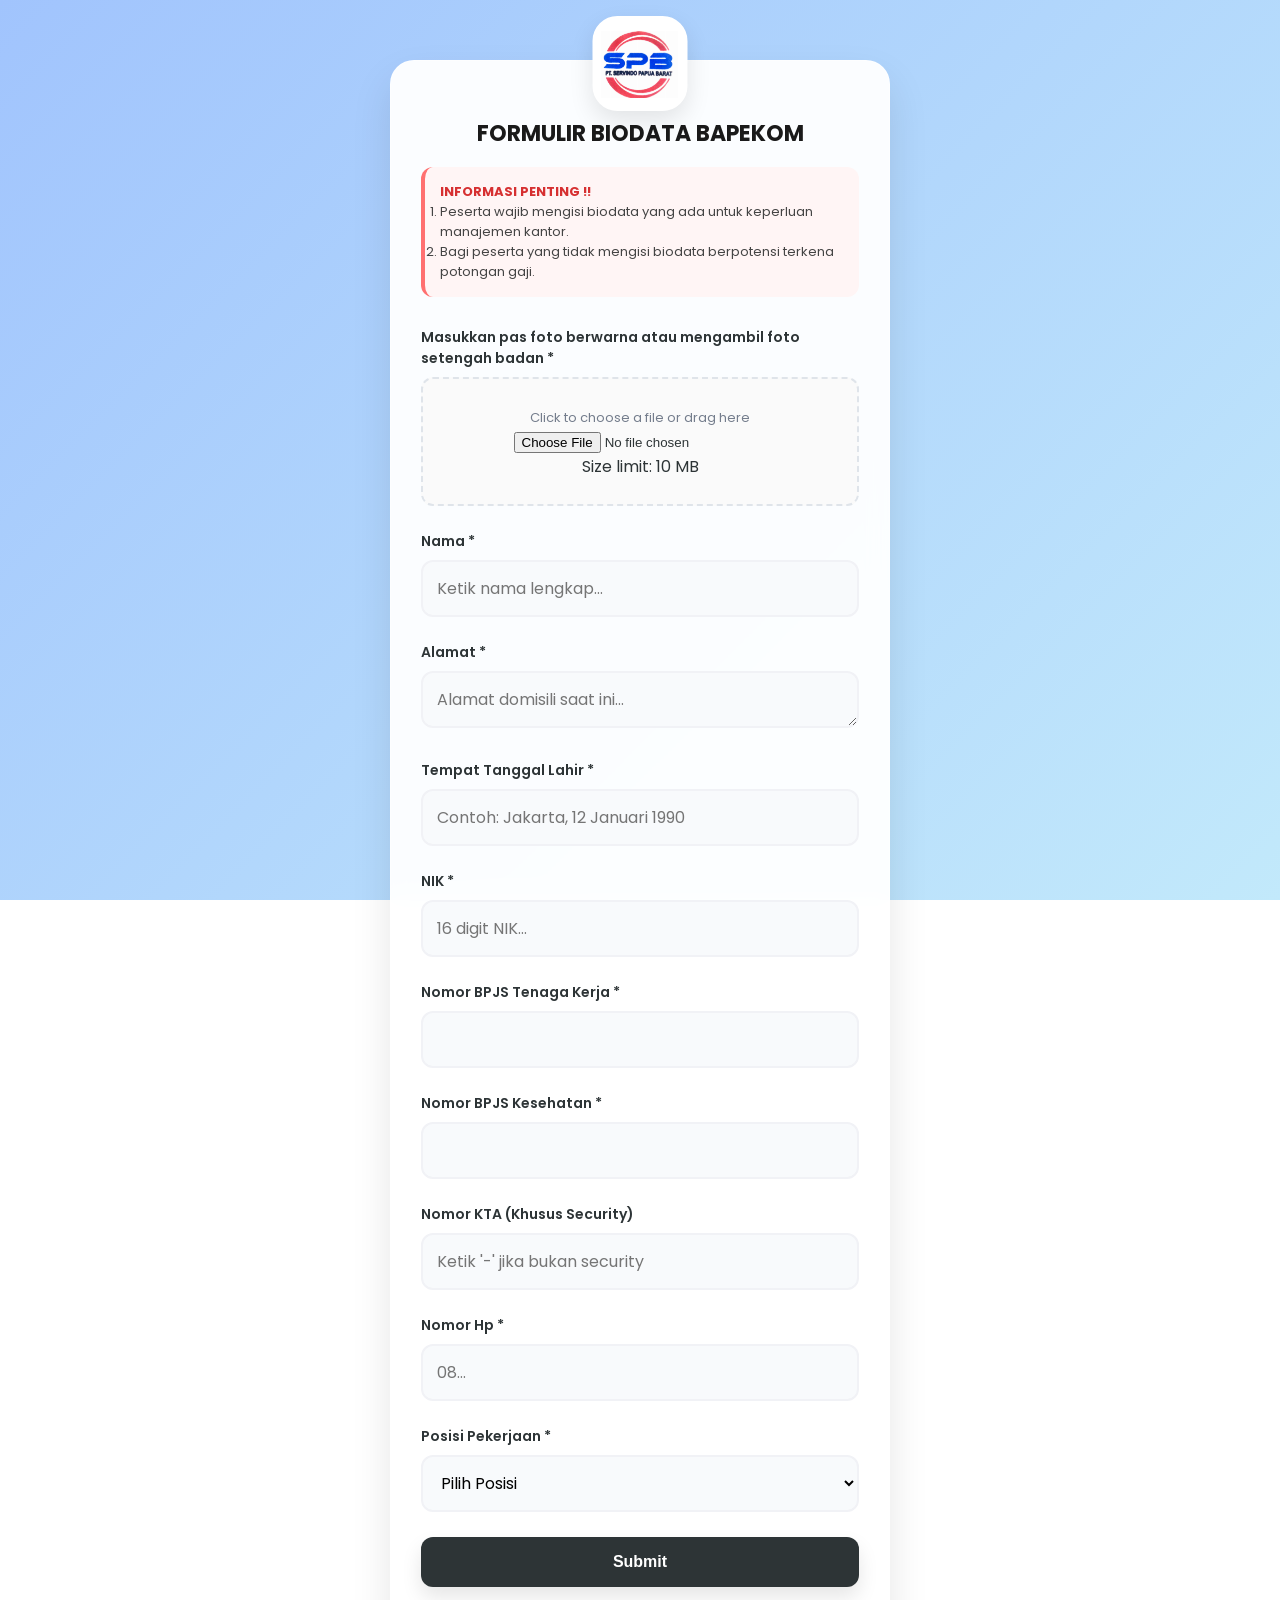
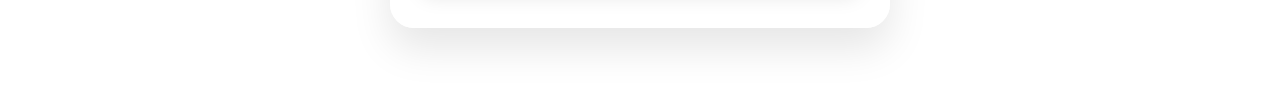
<file: index.html>
<!DOCTYPE html>
<html lang="id">
<head>
    <meta charset="UTF-8">
    <meta name="viewport" content="width=device-width, initial-scale=1.0">
    <title>FORMULIR BIODATA BAPEKOM</title>
    
    <link rel="stylesheet" href="css/style.css">
    
    <link rel="preconnect" href="https://fonts.googleapis.com">
    <link rel="preconnect" href="https://fonts.gstatic.com" crossorigin>
    <link href="https://fonts.googleapis.com/css2?family=Poppins:wght@300;400;500;600;700&display=swap" rel="stylesheet">
</head>
<body>

    <div class="glass-card-container">
        <div class="profile-logo">
            <img src="img/Logo 2.png" alt="Logo Bapekom">
        </div>

        <div class="tally-wrapper">
            <header class="block">
                <h1>FORMULIR BIODATA BAPEKOM</h1>
                
                <div class="info-box">
                    <p><strong>INFORMASI PENTING !!</strong></p>
                    <ol>
                        <li>Peserta wajib mengisi biodata yang ada untuk keperluan manajemen kantor.</li>
                        <li>Bagi peserta yang tidak mengisi biodata berpotensi terkena potongan gaji.</li>
                    </ol>
                </div>
            </header>

            <form id="biodata-form">
                <div class="block">
                    <label>Masukkan pas foto berwarna atau mengambil foto setengah badan <span class="required">*</span></label>
                    <div class="drop-zone" id="drop-zone">
                        <span class="drop-zone__prompt">Click to choose a file or drag here</span>
                        <input type="file" name="foto" class="drop-zone__input" accept="image/*">
                        <p class="limit">Size limit: 10 MB</p>
                    </div>
                </div>

                <div class="block input-block">
                    <label>Nama <span class="required">*</span></label>
                    <input type="text" name="nama" placeholder="Ketik nama lengkap..." required>
                </div>

                <div class="block input-block">
                    <label>Alamat <span class="required">*</span></label>
                    <textarea name="alamat" placeholder="Alamat domisili saat ini..." rows="1" required></textarea>
                </div>

                <div class="block input-block">
                    <label>Tempat Tanggal Lahir <span class="required">*</span></label>
                    <input type="text" name="ttl" placeholder="Contoh: Jakarta, 12 Januari 1990" required>
                </div>

                <div class="block input-block">
                    <label>NIK <span class="required">*</span></label>
                    <input type="number" name="nik" placeholder="16 digit NIK..." required>
                </div>

                <div class="block input-block">
                    <label>Nomor BPJS Tenaga Kerja <span class="required">*</span></label>
                    <input type="text" name="bpjs_tk" required>
                </div>

                <div class="block input-block">
                    <label>Nomor BPJS Kesehatan <span class="required">*</span></label>
                    <input type="text" name="bpjs_kes" required>
                </div>

                <div class="block input-block">
                    <label>Nomor KTA (Khusus Security)</label>
                    <input type="text" name="kta" placeholder="Ketik '-' jika bukan security">
                </div>

                <div class="block input-block">
                    <label>Nomor Hp <span class="required">*</span></label>
                    <input type="tel" name="nohp" placeholder="08..." required>
                </div>

                <div class="block select-block">
                    <label>Posisi Pekerjaan <span class="required">*</span></label>
                    <select name="posisi" required>
                        <option value="" disabled selected>Pilih Posisi</option>
                        <option value="Cleaning Service">Cleaning Service</option>
                        <option value="Satpam">Satpam</option>
                    </select>
                </div>

                <button type="submit" class="submit-btn" id="submit-btn">Submit</button>
            </form>

            <div id="status-message"></div>
        </div>
    </div>

    <script src="js/script.js"></script>
</body>
</html>
</file>
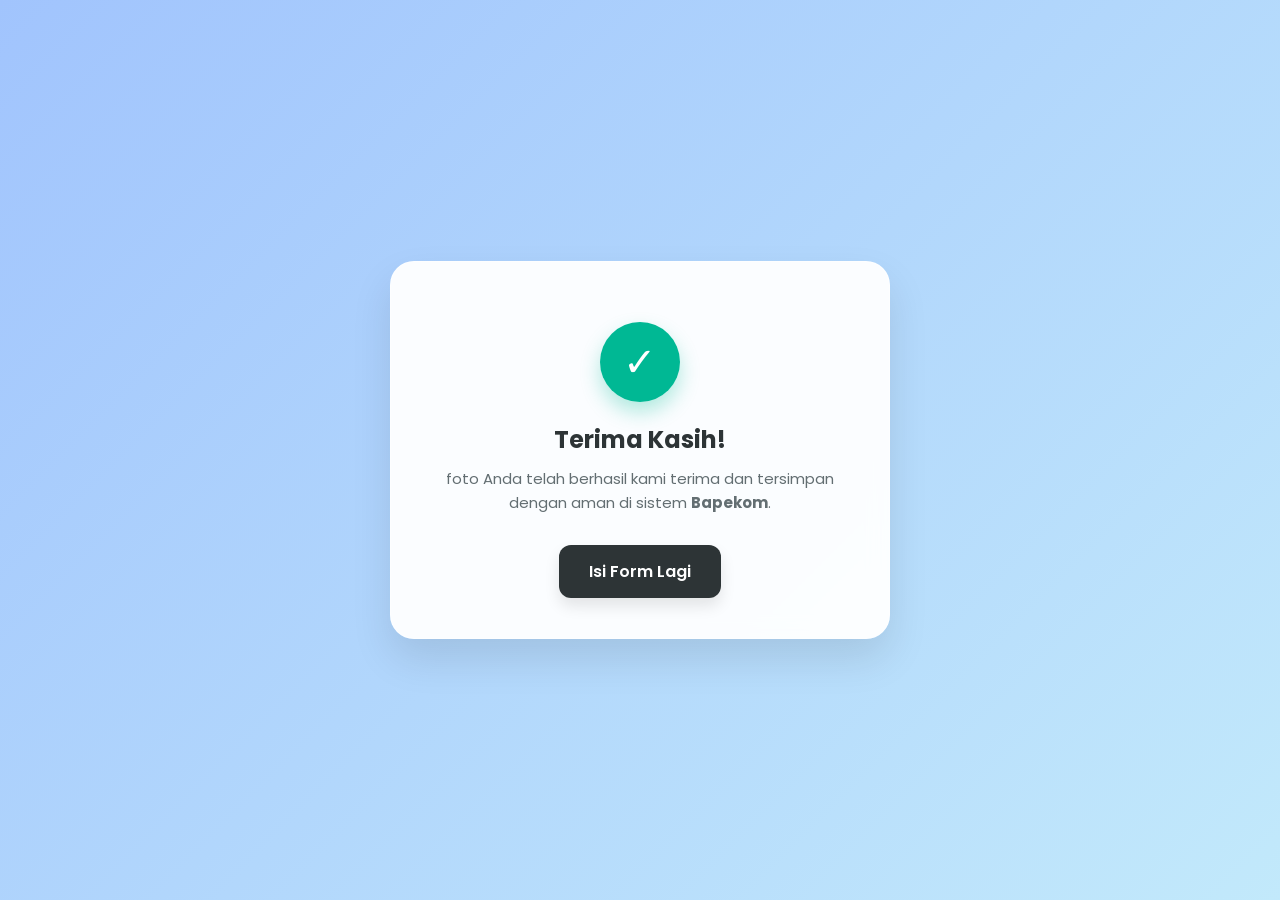
<file: sucess.html>
<!DOCTYPE html>
<html lang="id">
<head>
    <meta charset="UTF-8">
    <meta name="viewport" content="width=device-width, initial-scale=1.0, maximum-scale=1.0, user-scalable=no">
    <title>Pendaftaran Berhasil - Bapekom</title>
    
    <link rel="stylesheet" href="css/style.css?v=3.1">
    
    <link rel="preconnect" href="https://fonts.googleapis.com">
    <link rel="preconnect" href="https://fonts.gstatic.com" crossorigin>
    <link href="https://fonts.googleapis.com/css2?family=Poppins:wght@400;600;700&display=swap" rel="stylesheet">
</head>
<body>
     </div>
        </div>



        <div class="glass-card-container">
            <div class="success-card">
                <div class="icon-container">
                    ✓
                </div>
                
                <h2>Terima Kasih!</h2>
                
                <p>
                     foto Anda telah berhasil kami terima dan tersimpan dengan aman di sistem <strong>Bapekom</strong>.
                </p>
                
                <a href="index.html" class="btn-back">Isi Form Lagi</a>
            </div>
        </div>
    </div>

</body>
</html>
</file>
<file: css/style.css>
/* --- 1. Reset & Font Import --- */
@import url('https://fonts.googleapis.com/css2?family=Poppins:wght@300;400;500;600;700&display=swap');

:root {
    --primary-color: #2d3436;
    --accent-color: #0984e3;
    --bg-gradient: linear-gradient(135deg, #a1c4fd 0%, #c2e9fb 100%);
    --card-bg: rgba(255, 255, 255, 0.95);
    --radius: 16px;
    --shadow: 0 20px 40px rgba(0, 0, 0, 0.1);
}

* {
    box-sizing: border-box;
    margin: 0;
    padding: 0;
}

/* --- 2. Body: Sentralisasi Konten --- */
body {
    font-family: 'Poppins', sans-serif;
    background: var(--bg-gradient);
    background-attachment: fixed;
    color: #2d3436;
    display: flex;
    justify-content: center;
    align-items: center; /* Vertikal center di Laptop */
    min-height: 100vh;
    padding: 60px 15px; /* Jarak atas untuk Logo */
}

/* --- 3. Kartu Utama (Rahasia agar Laptop Bagus) --- */
.glass-card-container {
    background: var(--card-bg);
    border-radius: 24px;
    box-shadow: var(--shadow);
    width: 100%;
    max-width: 500px; /* DI LAPTOP: Lebar dikunci agar tidak melar */
    position: relative;
    padding: 60px 30px 40px 30px; 
    border: 1px solid rgba(255, 255, 255, 0.5);
    backdrop-filter: blur(10px);
}

/* --- 4. Logo Area --- */
.profile-logo {
    width: 95px;
    height: 95px;
    background: white;
    border-radius: 25px; /* Squircle style */
    position: absolute;
    top: -45px;
    left: 50%;
    transform: translateX(-50%);
    display: flex;
    justify-content: center;
    align-items: center;
    box-shadow: 0 10px 25px rgba(0,0,0,0.1);
    border: 4px solid white;
    z-index: 10;
    overflow: hidden;
}

.profile-logo img {
    width: 100%;
    height: 100%;
    object-fit: contain;
    padding: 5px;
}

/* --- 5. Tipografi & Info Box --- */
h1 {
    font-size: 22px;
    font-weight: 700;
    text-align: center;
    margin-bottom: 20px;
    color: #1a1a1a;
    line-height: 1.2;
}

.info-box {
    background: #fff5f5;
    border-left: 4px solid #ff7070;
    padding: 15px;
    border-radius: 12px;
    margin-bottom: 30px;
    font-size: 13px;
    color: #444;
}

.info-box strong { color: #d63031; }

/* --- 6. Form Styling --- */
.block { margin-bottom: 25px; }

label {
    display: block;
    font-weight: 600;
    margin-bottom: 8px;
    font-size: 14px;
}

input[type="text"], 
input[type="number"], 
input[type="tel"], 
textarea, 
select {
    width: 100%;
    padding: 14px;
    border: 2px solid #f1f2f6;
    border-radius: 12px;
    font-size: 16px; /* Standar mobile agar tidak auto-zoom */
    background: #f8fafc;
    outline: none;
    transition: 0.3s;
    font-family: inherit;
}

input:focus, textarea:focus, select:focus {
    border-color: var(--accent-color);
    background: #fff;
    box-shadow: 0 0 0 4px rgba(9, 132, 227, 0.1);
}

/* --- 7. Upload Area (Drop Zone) --- */
.drop-zone {
    border: 2px dashed #dfe4ea;
    border-radius: 12px;
    padding: 25px;
    text-align: center;
    background: #fafafa;
    cursor: pointer;
    transition: 0.3s;
}

.drop-zone:hover {
    border-color: var(--accent-color);
    background: #f1f7ff;
}

.drop-zone__prompt {
    font-size: 13px;
    color: #747d8c;
}

/* --- 8. Tombol Kirim Gaul --- */
.submit-btn {
    width: 100%;
    padding: 16px;
    background: #2d3436;
    color: white;
    border: none;
    border-radius: 12px;
    font-weight: 700;
    font-size: 16px;
    cursor: pointer;
    transition: all 0.3s ease;
    box-shadow: 0 10px 20px rgba(0,0,0,0.1);
}

.submit-btn:hover {
    background: #000;
    transform: translateY(-2px);
    box-shadow: 0 15px 30px rgba(0,0,0,0.2);
}

/* --- 9. Khusus Penyesuaian Mobile (HP) --- */
@media (max-width: 480px) {
    body {
        align-items: flex-start; /* Di HP mulai dari atas agar bisa scroll enak */
        padding-top: 70px;
    }
    
    .glass-card-container {
        padding: 50px 20px 30px 20px;
        border-radius: 20px;
    }

    h1 { font-size: 19px; }
    
    .profile-logo {
        width: 85px;
        height: 85px;
        top: -42px;
    }
}
/* --- CSS UNTUK SUCCESS.HTML (TAMBAHKAN DI BAWAH) --- */

.success-card {
    text-align: center;
    animation: fadeIn 0.8s ease-out;
}

/* Animasi Icon Checkmark yang Gaul */
.icon-container {
    width: 80px;
    height: 80px;
    background: #00b894; /* Warna hijau sukses */
    color: white;
    border-radius: 50%;
    display: flex;
    justify-content: center;
    align-items: center;
    font-size: 40px;
    margin: 0 auto 20px auto;
    box-shadow: 0 10px 20px rgba(0, 184, 148, 0.3);
    animation: scaleUp 0.5s cubic-bezier(0.175, 0.885, 0.32, 1.275);
}

.success-card h2 {
    font-size: 24px;
    color: #2d3436;
    margin-bottom: 10px;
    font-weight: 700;
}

.success-card p {
    color: #636e72;
    font-size: 15px;
    margin-bottom: 30px;
    line-height: 1.6;
}

/* Tombol Kembali */
.btn-back {
    display: inline-block;
    text-decoration: none;
    padding: 14px 30px;
    background: #2d3436;
    color: white;
    border-radius: 12px;
    font-weight: 600;
    transition: all 0.3s ease;
    box-shadow: 0 8px 15px rgba(0,0,0,0.1);
}

.btn-back:hover {
    background: #000;
    transform: translateY(-3px);
    box-shadow: 0 12px 20px rgba(0,0,0,0.2);
}

/* Animasi Masuk */
@keyframes fadeIn {
    from { opacity: 0; transform: translateY(20px); }
    to { opacity: 1; transform: translateY(0); }
}

@keyframes scaleUp {
    from { transform: scale(0); }
    to { transform: scale(1); }
}

/* Penyesuaian Mobile untuk Success Card */
@media (max-width: 480px) {
    .success-card h2 { font-size: 20px; }
    .success-card p { font-size: 14px; }
    .icon-container { width: 70px; height: 70px; font-size: 35px; }
}
</file>
